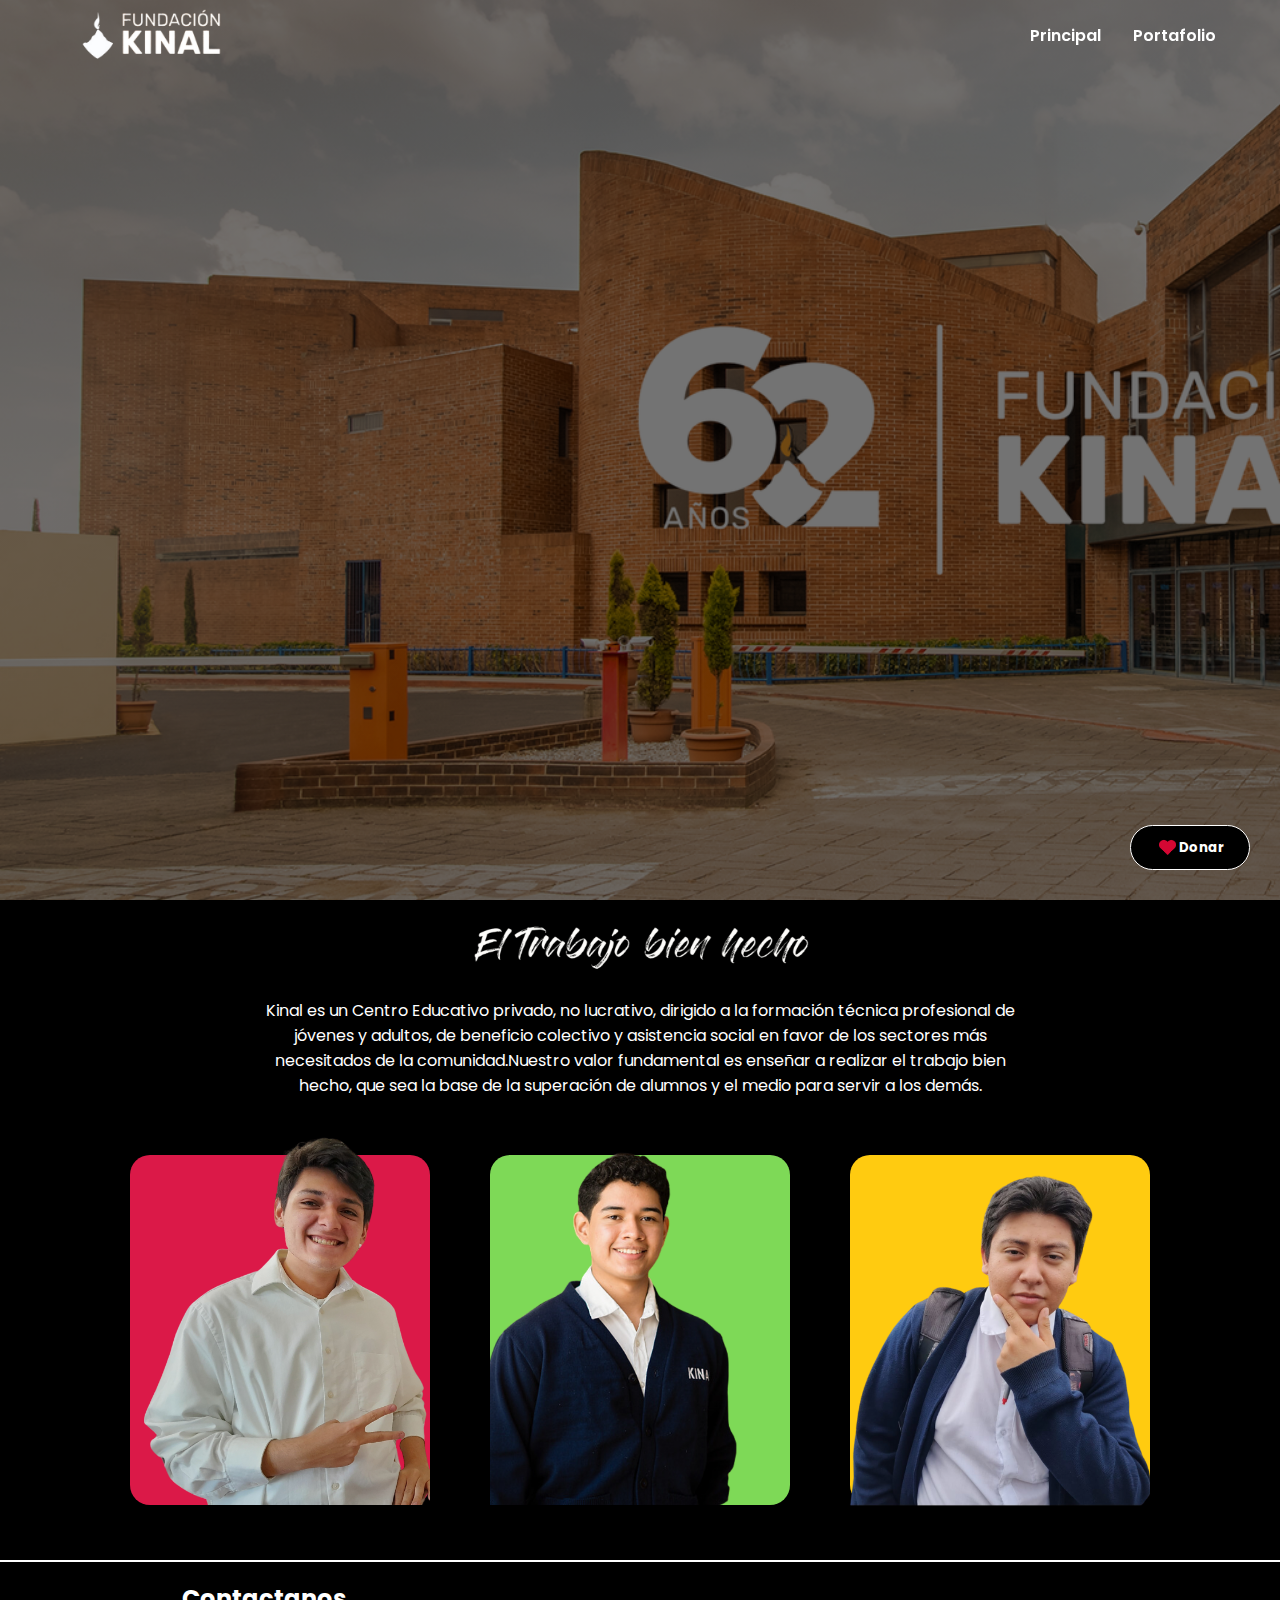
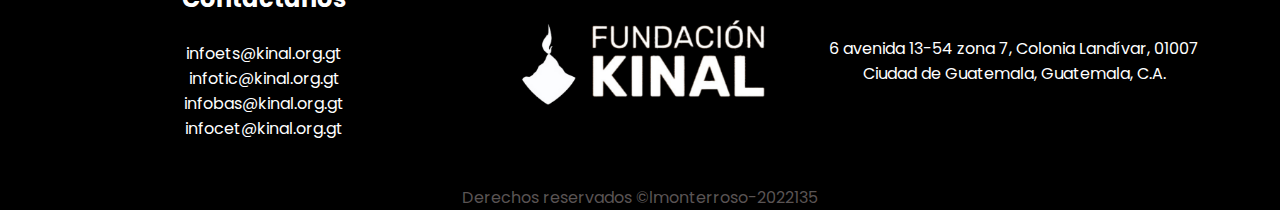
<file: assets/pages/kinal.html>
<!DOCTYPE html>
<html lang="en">
<head>
    <meta charset="UTF-8">
    <meta name="viewport" content="width=device-width, initial-scale=1.0">
    <link rel="stylesheet" href="../styles/kinalStyle.css">
    <title>Kinal</title>
</head>
<body>
    <header class="encabezado" id="encabezadoScroll">
        <nav class="nav">
            <div class="nav__logo">
                <img src="../../resource/images/logoKinal.png" class="logoKinal" alt="">
            </div>
            <ul class ="nav__links">
                <li class="nav__items">
                    <a href="../../index.html" class="nav__link">Principal</a>
                </li>
                <li class="nav__items">
                    <a href="../../assets/pages/portafolio.html" class="nav__link">Portafolio</a>
                </li>          
            </ul>            
        </nav>
    </header>
    <div class="donar">
        <img src="../../resource/images/donar.png" class="donarImg" alt="">
        <h5> Donar</h5>
    </div>
    <div class="contenedorPrincipal">
    </div>
    <div class="contenedorA">  
        <img src="../../resource/images/trabajoBienHecho.png" class="trabajoBienHecho" alt=""><br>
        <div>
            <p>Kinal es un Centro Educativo privado, no lucrativo, dirigido a la formación técnica profesional de jóvenes
            y adultos, de beneficio colectivo y asistencia social en favor de los sectores más necesitados de la 
            comunidad.Nuestro valor fundamental es enseñar a realizar el trabajo bien hecho, que sea la base de 
            la superación de alumnos y el medio para servir a los demás.</p>
        </div>
    </div>
    <div class="contenedorB">
        <div class="card c1">
            <img src="../../resource/images/persona1.png" class="persona1" alt="">
        </div>
        <div class="card c2">
            <img src="../../resource/images/persona2.png" class="persona2" alt="">
        </div>
        <div class="card c3">
            <img src="../../resource/images/persona3.png" class="persona3" alt="">
        </div>
    </div>   
    <div class="footer">
        <div class="ft1">
            <h2>Contactanos</h2> <br>
            infoets@kinal.org.gt   <br>  
            infotic@kinal.org.gt   <br>
            infobas@kinal.org.gt    <br>
            infocet@kinal.org.gt
        </div>
        <div class="ft2">
            <img src="../../resource/images/logoKinal.png" class="ftImg" alt="">
        </div>
        <div class="ft3">
            6 avenida 13-54 zona 7, Colonia Landívar, 01007 Ciudad de Guatemala, Guatemala, C.A.</div>
    </div>
    <div class="derechos">
        <p>Derechos reservados &copy;lmonterroso-2022135</p>
    </div>
    <script src="../../assets/scripts/kinalLogica.js"></script>
</body>
</html>
</file>
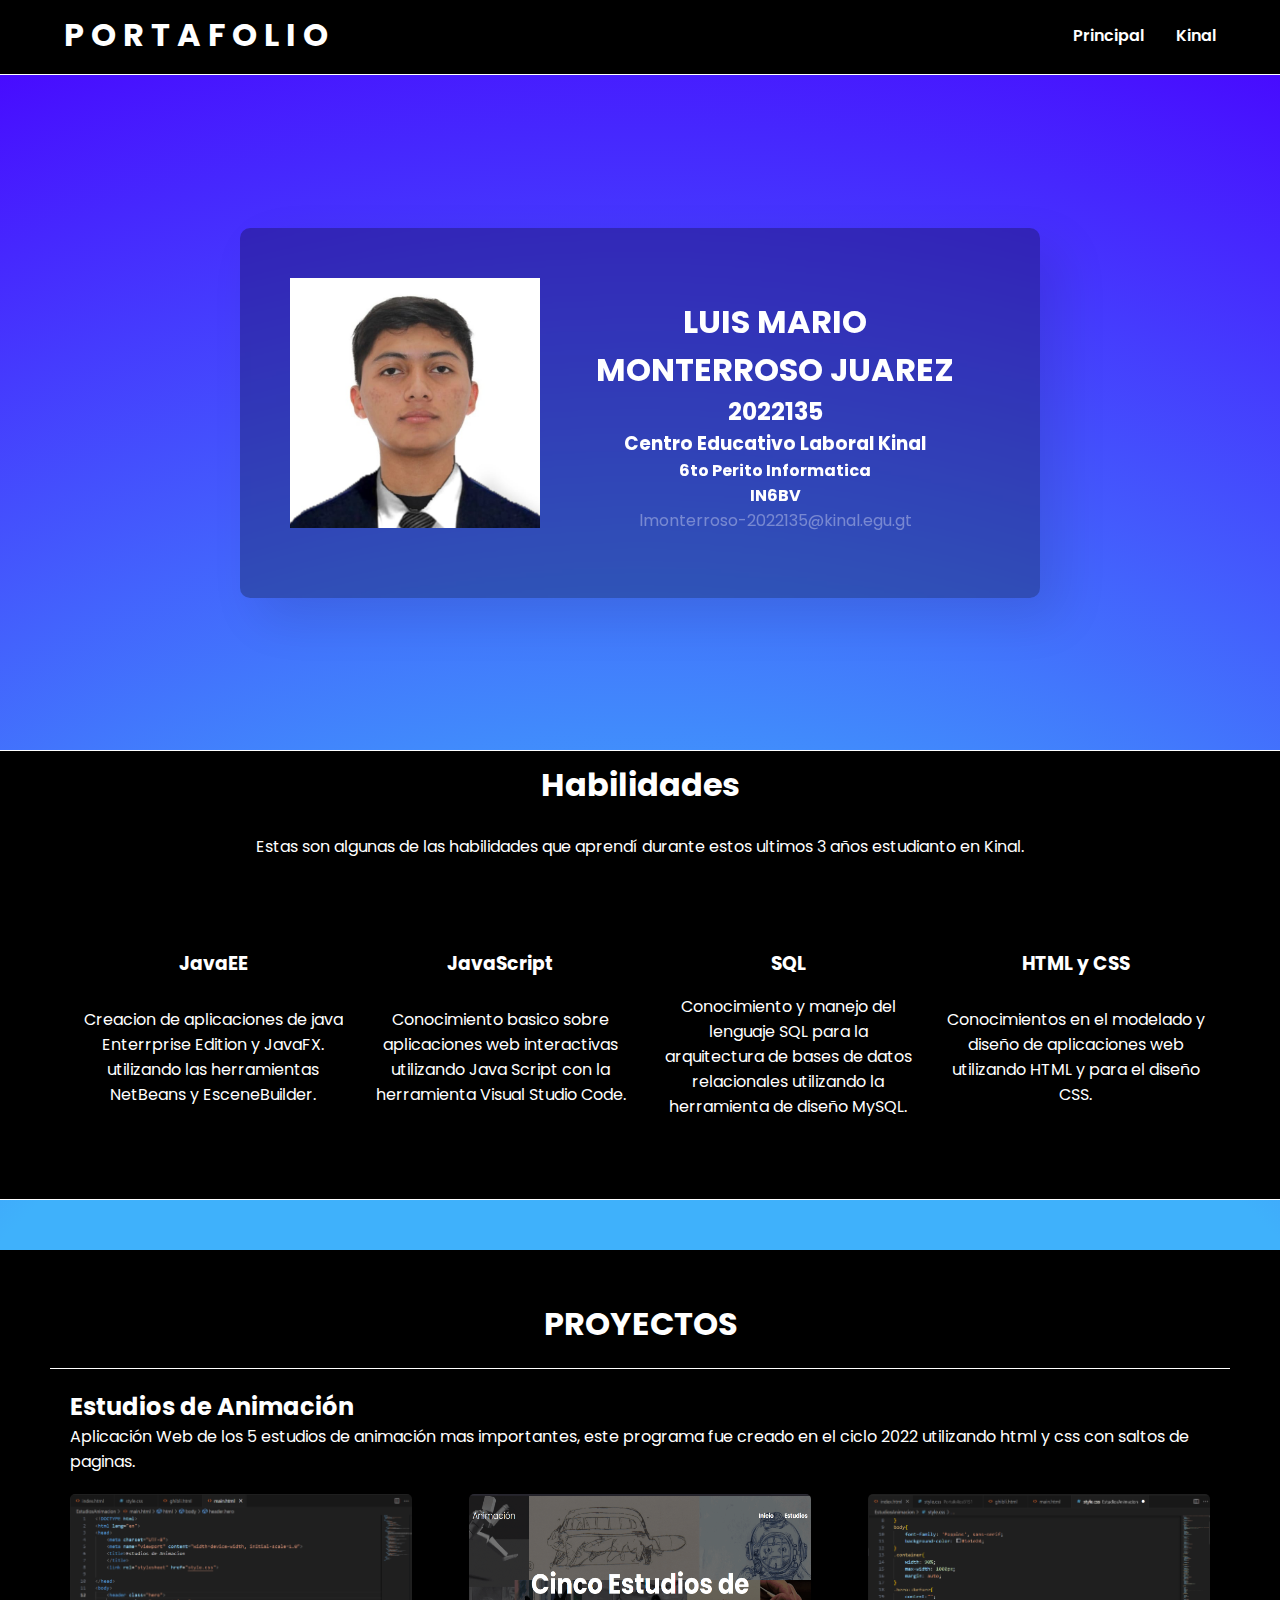
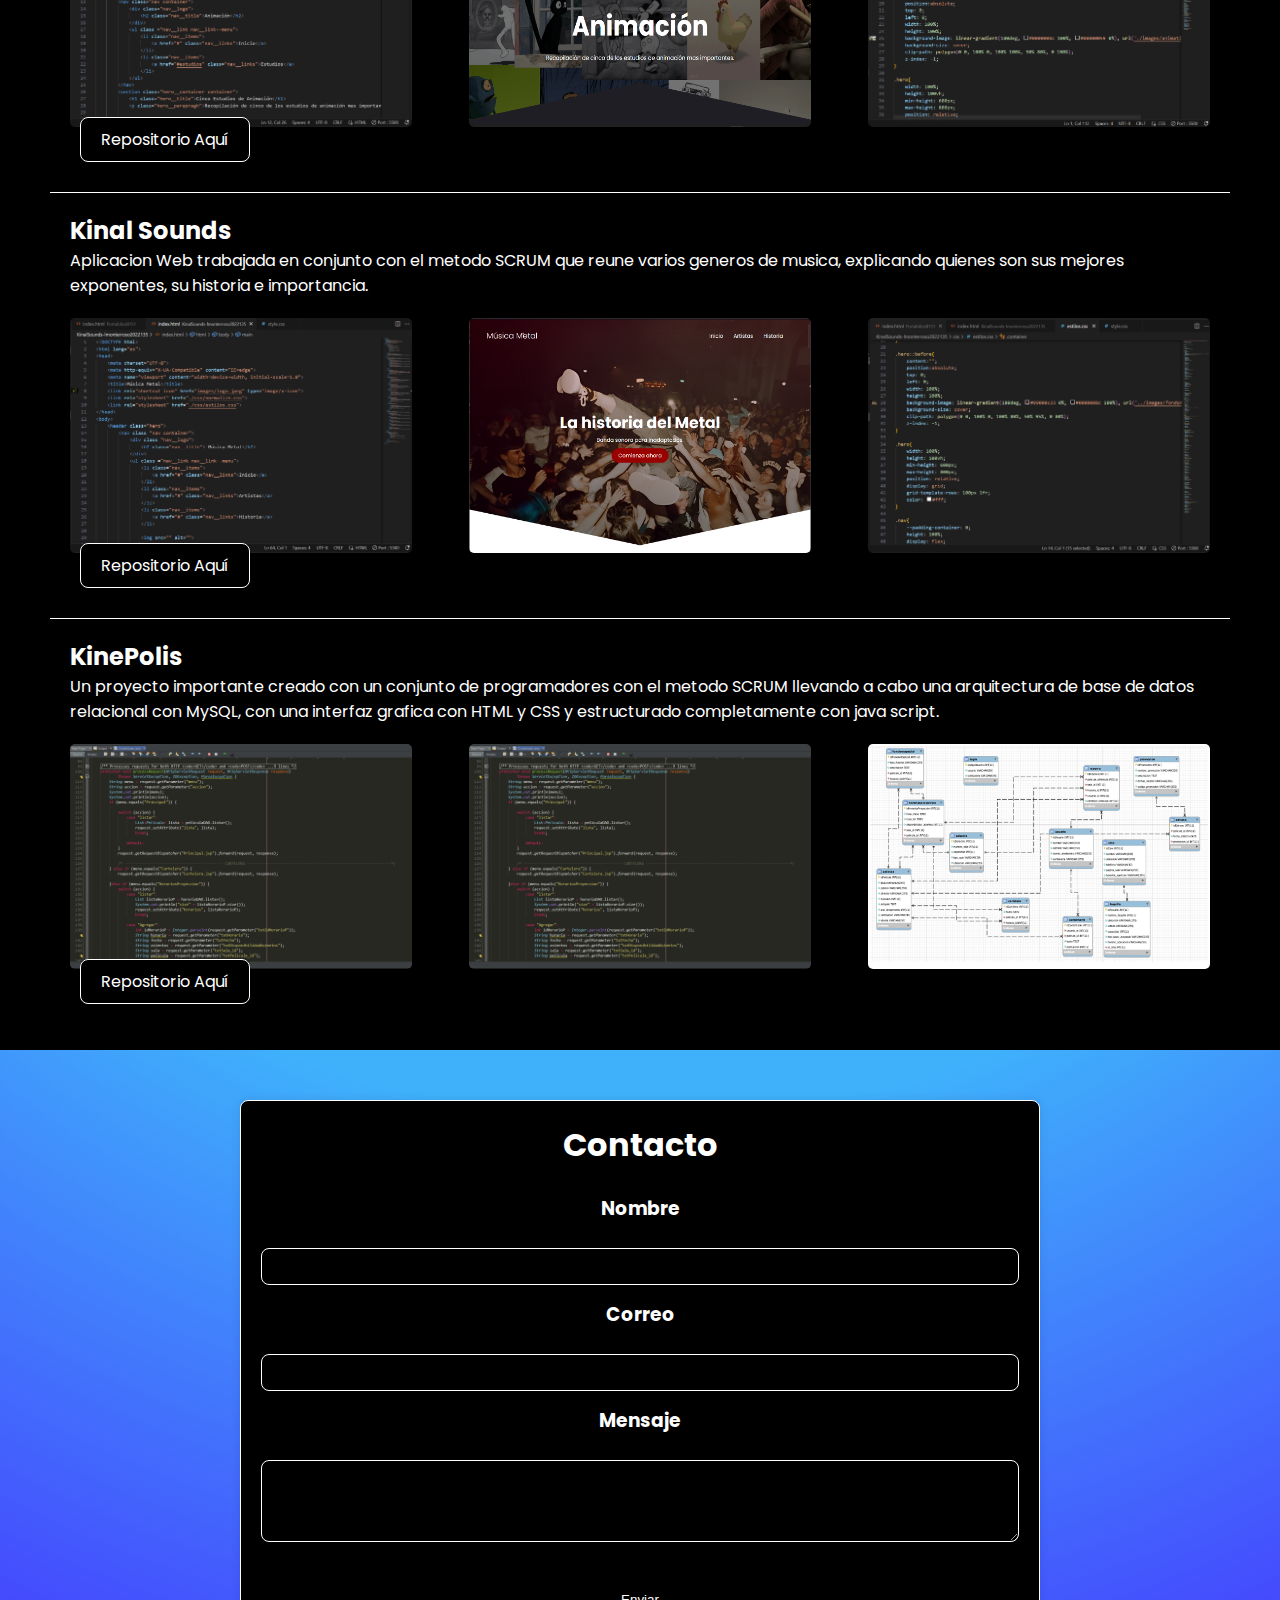
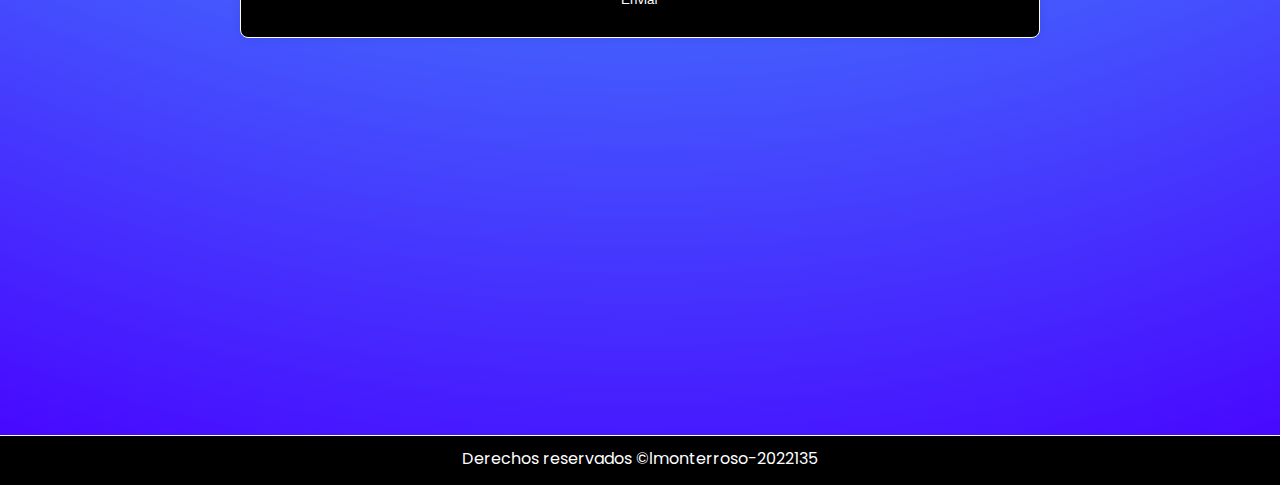
<file: assets/pages/portafolio.html>
<!DOCTYPE html>
<html lang="en">
<head>
    <meta charset="UTF-8">
    <meta name="viewport" content="width=device-width, initial-scale=1.0">
    <title>Portafolio</title>
    <link rel="stylesheet" href="../../assets/styles/portafolioStyle.css">
</head>
<body>
    <header class="encabezado">
        <nav class="nav">
            <div class="nav__logo">
                <h1>P O R T A F O L I O</h1>
            </div>
            <ul class ="nav__links">
                <li class="nav__items">
                    <a href="../../index.html" class="nav__link">Principal</a>
                </li>
                <li class="nav__items">
                    <a href="../../assets/pages/kinal.html" class="nav__link">Kinal</a>
                </li>          
            </ul>            
        </nav>
    </header>
    <div class="contenedorSA">
        <div class="seccionA">
            <div class="face front">
                <div class="imagen">
                    <img src="../../resource/images/perfilPortafolio.jpeg" alt="Descripción de la imagen">
                </div>
                <div class="contenido">
                    <h1>LUIS MARIO MONTERROSO JUAREZ</h1>
                    <h2>2022135</h2>
                    <h3>Centro Educativo Laboral Kinal</h3>
                    <h4>6to Perito Informatica</h4>
                    <h4>IN6BV</h4>
                    <div class="correo"><p>lmonterroso-2022135@kinal.egu.gt</p></div>
                </div>
            </div>
            <div class="face back">
                <h1>¿Que espero de este año?</h1><br>
                <p>Este es un año muy mportante para mi y para toda mi generacion,

                    este es practicamente nuestro ultimo año estudiando en el colegio antes
                    entrar a la U o trabajar.</p><br>
                <p> Respecto a las clases tecnicas TALLER espero
                    aprender bastante este año, manejar nuevas tecnologias y fuera del colegio poder
                    seguir algun curso o investigar por mi cuenta para ampliar mi Conocimiento.</p>
            </div>
        </div>
    </div>
    </div>
    <div class="seccionB">
        <h2 class="subtitle">Habilidades</h2>
            <p>Estas son algunas de las habilidades que aprendí durante estos ultimos 3 años estudianto en Kinal.</p>
        <div class="about__main">
        <article class="about__icons">
            <h3 class="about__title">JavaEE</h3>
            <p clss="about__paragraph">Creacion de aplicaciones de java Enterrprise Edition y JavaFX. utilizando las herramientas NetBeans y EsceneBuilder.</p>
        </article>
        <article class="about__icons">
            <h3 class="about__title">JavaScript</h3>
            <p clss="about__paragraph">Conocimiento basico sobre aplicaciones web interactivas utilizando Java Script con la herramienta Visual Studio Code.</p>
        </article>
        <article class="about__icons">
            <h3 class="about__title">SQL</h3>
            <p clss="about__paragraph">Conocimiento y manejo del lenguaje SQL para la arquitectura de bases de datos relacionales utilizando la herramienta de diseño MySQL.</p>
        </article>
        <article class="about__icons">
            <h3 class="about__title">HTML y CSS</h3>
            <p clss="about__paragraph">Conocimientos en el modelado y diseño de aplicaciones web utilizando HTML y para el diseño CSS.</p>
        </article>
        </div>
    </div>

    <div class="seccionC">
        <h1>PROYECTOS</h1>
        <div class="proyecto">
            <h2>Estudios de Animación</h2>
            <p>Aplicación Web de los 5 estudios de animación mas importantes, este programa fue creado en el ciclo 2022 utilizando html y css con saltos de paginas.</p>
            <div class="imagenes">
            <img src="../../resource/images/ProyectoA1.png" alt="Imagen 1">
            <img src="../../resource/images/ProyectoA2.png" alt="Imagen 2">
            <img src="../../resource/images/ProyectoA3.png" alt="Imagen 3">
            </div>
            <a href="https://github.com/lmonterroso2022135/Portafolios5toPerito.git" class="boton">
                Repositorio Aquí
            </a>
        </div>
        <div class="proyecto">
            <h2>Kinal Sounds</h2>
            <p>Aplicacion Web trabajada en conjunto con el metodo SCRUM que reune varios generos de musica, explicando quienes son sus mejores exponentes, su historia e importancia.</p>
            <div class="imagenes">
            <img src="../../resource/images/ProyectoB1.png" alt="Imagen 1" h>
            <img src="../../resource/images/ProyectoB2.png" alt="Imagen 2">
            <img src="../../resource/images/ProyectoB3.png" alt="Imagen 3">
            </div>
            <a href="https://github.com/lreyes2021490/KinalSounds.git" class="boton">
                Repositorio Aquí
            </a>
        </div>
        <div class="proyecto">
            <h2>KinePolis</h2>
            <p>Un proyecto importante creado con un conjunto de programadores con el metodo SCRUM llevando a cabo una arquitectura de base de datos relacional con MySQL, con una interfaz grafica con HTML y CSS y estructurado completamente con java script.</p>
            <div class="imagenes">
                <img src="../../resource/images/ProyectoC1.png" alt="Imagen 1">

                <img  src="../../resource/images/ProyectoC1.png" alt="Imagen 2">

                <img  src="../../resource/images/ProyectoC3.png" alt="Imagen 3">
            </div>
            <a href="https://github.com/agonzalez2022198/KinePolis.git" class="boton">
                Repositorio Aquí
            </a>
        </div>
    </div>

    <div class="seccionD">
        <h1>Contacto</h1><br>
        <form action="#" method="post">
            <h3>Nombre</h3><br>
            <input type="text" id="nombre" name="nombre" required>

            <h3>Correo</h3><br>
            <input type="email" id="correo" name="correo" required>

            <h3>Mensaje</h3><br>
            <textarea id="mensaje" name="mensaje" rows="4" required></textarea>
            <br>
            <button type="submit">Enviar</button>
        </form>
    </div>
    <div class="seccionE">
        <iframe width="560" height="315" src="https://www.youtube.com/embed/tLpnEp1-rT0?si=osFmlify8a_iqk-Y" title="YouTube video player" frameborder="0" allow="accelerometer; autoplay; clipboard-write; encrypted-media; gyroscope; picture-in-picture; web-share" allowfullscreen></iframe>
    </div>
    <div class="derechos">
        <p>Derechos reservados &copy;lmonterroso-2022135</p>
    </div>
</body>
</html>
</file>
<file: assets/styles/kinalStyle.css>
@import url('https://fonts.googleapis.com/css2?family=Poppins:ital,wght@0,300;0,400;0,700;1,600&display=swap');

*{
    margin: 0;
    padding: 10;
    box-sizing: border-box;
    text-decoration: none;
    list-style: none;

    font-family: 'Poppins', sans-serif;
}
body{
    background-color: black;

    display: grid;
  place-items: center;
}

.encabezado{
    width: 100%;
    height: 75px;
    align-items: center;
    display: grid;
    grid-template-rows: 70px 1fr;
    color: #fff;
    background-color:rgba(0, 0, 0, 0);

    top: 0;
    position: fixed;
    transition: background-color 0.4s ease-in-out;
    z-index: 1; 
}
.encabezado.scrolled{
    background-color: black;
    opacity: 0.98;
}
.nav{
    width: 90%;
    margin: auto;
    --padding-container: 0;
    height: 50px;
    display: flex;
    align-items: center;

}
.nav__links{
    margin-left: auto;
    padding: 0;
    display: grid;
    grid-auto-flow: column;
    grid-template-columns: max-content;
    gap: 2em;
}
.nav__link{
    color: #fff;
    text-decoration: none;
    font-weight: 600;
}
.nav__link:hover{
    color: #d40733;
}
.logoKinal{
    width: 170px;
}
/* ................................................................ */
.contenedorPrincipal{
    width: 100%;
    height: 100vh;
    background-image: linear-gradient(180deg, #0000008c 100%, #00000059 0%), url('../../resource/images/kinalFondo.png');
    background-size: cover;
}
.donar{
    position: fixed;
    height: 45px;
    width: 120px;
    bottom: 30px;
    right: 30px;

    background-color: black;
    border: 1px solid white;
    border-radius: 25px;

    color: white;
    display: flex;
    justify-content: center;
    align-items: center;
    z-index: 1; 
}
.donarImg{
    height: 17px;
    margin: 3px;
}
/* ................................................................. */
.contenedorA{
    background-color: rgb(0, 0, 0);
    width: 800px;
    height: 200px;

    display: flex;
    justify-content: center;
    padding: 20px;

    text-align: center;
    color: white;

    display: grid;
    place-items: center;
}
.trabajoBienHecho{
    width: 350px;
    height: 53.2px;
}
.contenedorB{
    margin: 30px;
    background-color: black;
    width: 100%;
    height: 400px;

    display: flex;
    justify-content: center;
    align-items: center;
}
.card{
    width: 300px;
    height: 350px;
    margin: 30px;

    border-radius: 20px;
    position: relative;
}
.c1{
    background-color: #DB1948;
}
.c2{
    background-color: #7ED957;
}
.c3{
    background-color: #FFCB10;
}
.persona1{
    height: 400px;
    position: absolute;
    right: 0;
    bottom: 0;
}
.persona2{
    height: 370px;
    position: absolute;
    left: 0;
    bottom: 0;
}
.persona3{
    height: 425px;
    position: absolute;
    right: 0;
    bottom: -1px;
}
.contenedor{
    margin: 30px;
    background-color: black;
    width: 100%;
    height: 400px;

    border-radius: 10px;
    border: 1px solid white;
}
.footer{
    width: 100%;
    height: 200px;
    padding: 40px;

    color: white;
    display: flex;
    justify-content: center;
    align-items: center;  
    border-top: 2px solid white; 
}

.ft1{
    width: 40%;
    text-align: center;
}
.ft3{
    width: 40%;
    text-align: center;
    padding: 20px;
}
.ftImg{
    width: 300px;
}
.derechos{
    width: 100%;
    height: 40px;
    text-align: center;
    color: #5a5454;
    padding: 25px;
}
</file>
<file: assets/styles/portafolioStyle.css>
@import url('https://fonts.googleapis.com/css2?family=Poppins:ital,wght@0,300;0,400;0,700;1,600&display=swap');

*{
    margin: 0;
    padding: 10;
    box-sizing: border-box;
    text-decoration: none;
    list-style: none;
}

body{    
    font-family: 'Poppins', sans-serif;
    background: radial-gradient(circle, rgba(63,177,251,1) 45%, rgba(72,0,255,1) 100%);
    text-align: center;

    
}
.container{
    width: 90%;
    margin: auto;
}
.contenedorSA{
    width: 100%;
    height: 75vh;

    display: flex;
    justify-content: center;
    align-items: center;
}

.encabezado{
    width: 100%;
    height: 75px;
    align-items: center;
    display: grid;
    grid-template-rows: 70px 1fr;
    color: #fff;
    background-color: black;

    top: 0;
    position: sticky;
    transition: background-color 0.4s ease-in-out;
    z-index: 1; 

    border-bottom: 1px solid white;
}
.nav{
    width: 90%;
    margin: auto;
    --padding-container: 0;
    height: 50px;
    display: flex;
    align-items: center;

}
.nav__links{
    margin-left: auto;
    padding: 0;
    display: grid;
    grid-auto-flow: column;
    grid-template-columns: max-content;
    gap: 2em;
}
.nav__link{
    color: #fff;
    text-decoration: none;
    font-weight: 600;
}
.nav__link:hover{
    color: #d40733;
}
/*AAAAAAAAAAAAAAAAAAAAAAAAAAAAAAAAAAAAAAAAAAAAAAAAAAAAAAAAAAAAAAAAAAAAAAAAAAAAAAAAAAA*/
.seccionA{
    width: 800px; 
    height: 370px; 
    position: relative;

    bottom: 50px;
}
.seccionA .face{
    width: 100%;
    height: 100%;
    
    position: absolute;
    backface-visibility: hidden;

    box-shadow: 20px 20px 50px rgba(0, 0, 0, 0.1);
    background-color: #00000046;
    backdrop-filter: blur(5px);
    -webkit-backdrop-filter: blur(5px);
    color: #fff;

    border: 1px; 
    border-radius: 10px;
    margin: 50px auto;
    padding: 50px;
    transition: .5s;
}
.seccionA .front{
    transform: perspective(600px) rotateX(0deg);
    display: flex;
    text-align: left;
}
.seccionA .back{
    transform: perspective(600px) rotateX(180deg);
    
}
.seccionA:hover .front{
    transform: perspective(600px) rotateX(180deg);
}
.seccionA:hover .back{
    transform: perspective(600px) rotateX(360deg);
}

.imagen {
    flex-shrink: 0; /* evita que la imagen afecte al tamaño del contenedor */
    margin-right: 20px; 
}

.imagen img {
    width: 250px; 
    height: auto; 
}
.contenido {
    color: #fff;
    text-align: center;
    flex: 1;
    padding: 20px; 
}
.correo{
    color: #ffffff58;
}
/*BBBBBBBBBBBBBBBBBBBBBBBBBBBBBBBBBBBBBBBBBBBBBBBBBBBBBBBBBBBBBBBBBBBBBBBBBBBBBBBBBBBB*/

.seccionB{
    text-align: center;
    color: #fff;
    background-color:   black;
    
    width: 100%;
    height: 450px;
    border: 1px;
    text-align: center;

    padding: 10px;

    border-top: 1px solid white;
    border-bottom: 1px solid white;
}
.subtitle{
    color: var(--color-title);
    font-size: 2rem;
    margin-bottom: 25px;


}

.about__paragraph{
    line-height: 1.7; 
}

.about__main{
    padding-top: 80px;
    display: grid;
    width: 90%;
    margin: 0 auto;
    gap: 1em;
    overflow: hidden;
    grid-template-columns: repeat(auto-fit, minmax(260px, auto));
}
.about__icons{
    display: grid;
    gap: 1em;
    justify-items: center;
    width: 260px;
    overflow: hidden;
    margin: 10px;
}

.about__icon{
    width: 40px;

}
/*CCCCCCCCCCCCCCCCCCCCCCCCCCCCCCCCCCCCCCCCCCCCCCCCCCCCCCCCCCCCCCCCCCCCCCCCCCCCCCCCCCCC*/
.seccionC {
    color: #fff;
    width: 100%; 
    height: 1400px; 
    border: 1px; 
    text-align: center;

    background-color: black;
    margin: 50px auto;
    padding: 50px;
}

.proyecto{
    text-align: left; 
    margin: 20px auto;
    padding: 20px;


    border-top: 1px solid white;
}
.imagenes {
    display: flex;
    justify-content: space-between;
    margin-top: 20px;
}

.imagenes img {
    width: 30%; 
    border-radius: 5px;
    transition: filter 0.3s ease;
}
.imagenes img:hover {
    filter: brightness(50%); /* reduce el brillo al 80% cuando el ratón está sobre la imagen */
}

/*DDDDDDDDDDDDDDDDDDDDDDDDDDDDDDDDDDDDDDDDDDDDDDDDDDDDDDDDDDDDDDDDDDDDDDDDDDDDDDD*/
.seccionD {
    width: 800px;
    margin: 50px auto;
    padding: 20px;
    color: #fff;
    background-color: black;
    box-shadow: 0 0 10px rgba(0, 0, 0, 0.1);
    border-radius: 8px;
    text-align: center;

    border: 1px solid white;
}

form {
    display: flex;
    flex-direction: column;
}

label {
    margin-top: 10px;
    color: black;
}

input, textarea {
    background-color: black;
    color: #fff;
    padding: 10px;
    margin-bottom: 15px;
    border: 1px solid white;
    border-radius: 8px;
    width: 100%;
}

button {
    background-color: black;
    color: #fff;
    padding: 10px 20px;
    border: none;
    border-radius: 4px;
    cursor: pointer;
}

button:hover {
    background-color: rgb(215, 45, 45);
}

.boton{
    padding: 10px 20px;
    background-color: #000000; 
    color: rgb(255, 255, 255); 
    cursor: pointer;
    margin: 10px;
    border-radius: 8px;

    border: 1px solid white;
    z-index: 1; 
}
.boton:hover{
    background-color: #d40733;
}

.derechos{
    width: 100%;
    height: 50px;

    margin-top: 25px;
    padding-top: 10px;

    text-align: center;
    color: white;
    background-color: black;

    border-top: 1px solid white;
}
</file>
